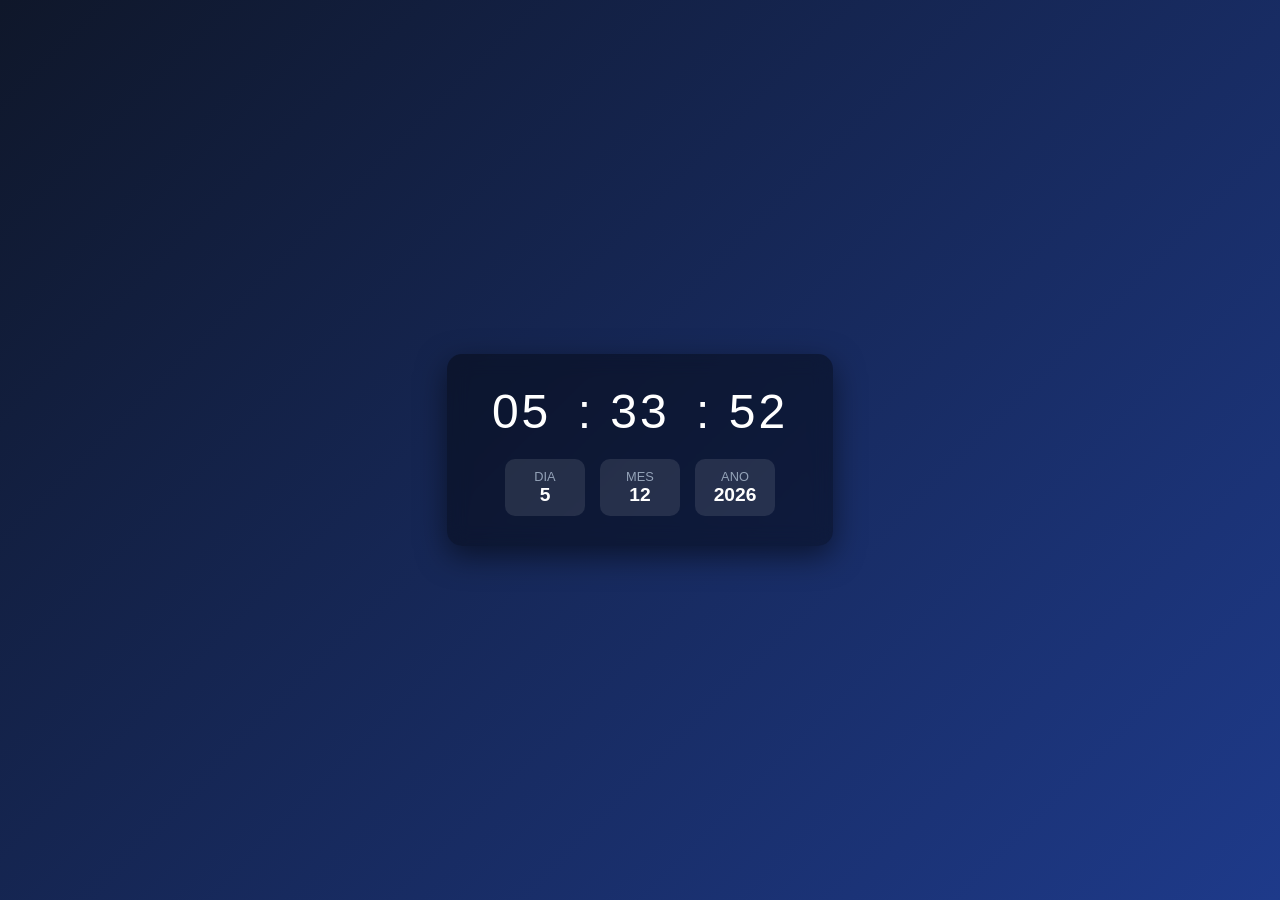
<file: relogio-secundario/index.html>
<!DOCTYPE html>
<html lang="en">
<head>
    <meta charset="UTF-8">
    <meta name="viewport" content="width=device-width, initial-scale=1.0">
    <link rel="stylesheet" href="relogio.css">
    <title>Document</title>
</head>
<body>
 

<main  id="caixa-relogio">
    <div id="horas-maior">
        <span  id="horas">00</span>
        <span id="minutos">00</span>
        <span id="segundos">00</span>
    </div>
    <div id="hora-menor">
<div id="caixa-dia"
class="caixa-menor">
    <span class="tempo">DIA</span>
    <span id="dia">00</span>
</div>
<div id="caixa-mes"
class="caixa-menor">
    <span class="tempo">MES</span>
    <span id="mes">00</span>
</div>
<div id="caixa-ano"
class="caixa-menor">
<span class="tempo">ANO</span>
<span id="ano">00</span>
</div>
    </div>
</main>

   </div> 
   <script src="relogio.js"></script>
</body>
</html>
</file>
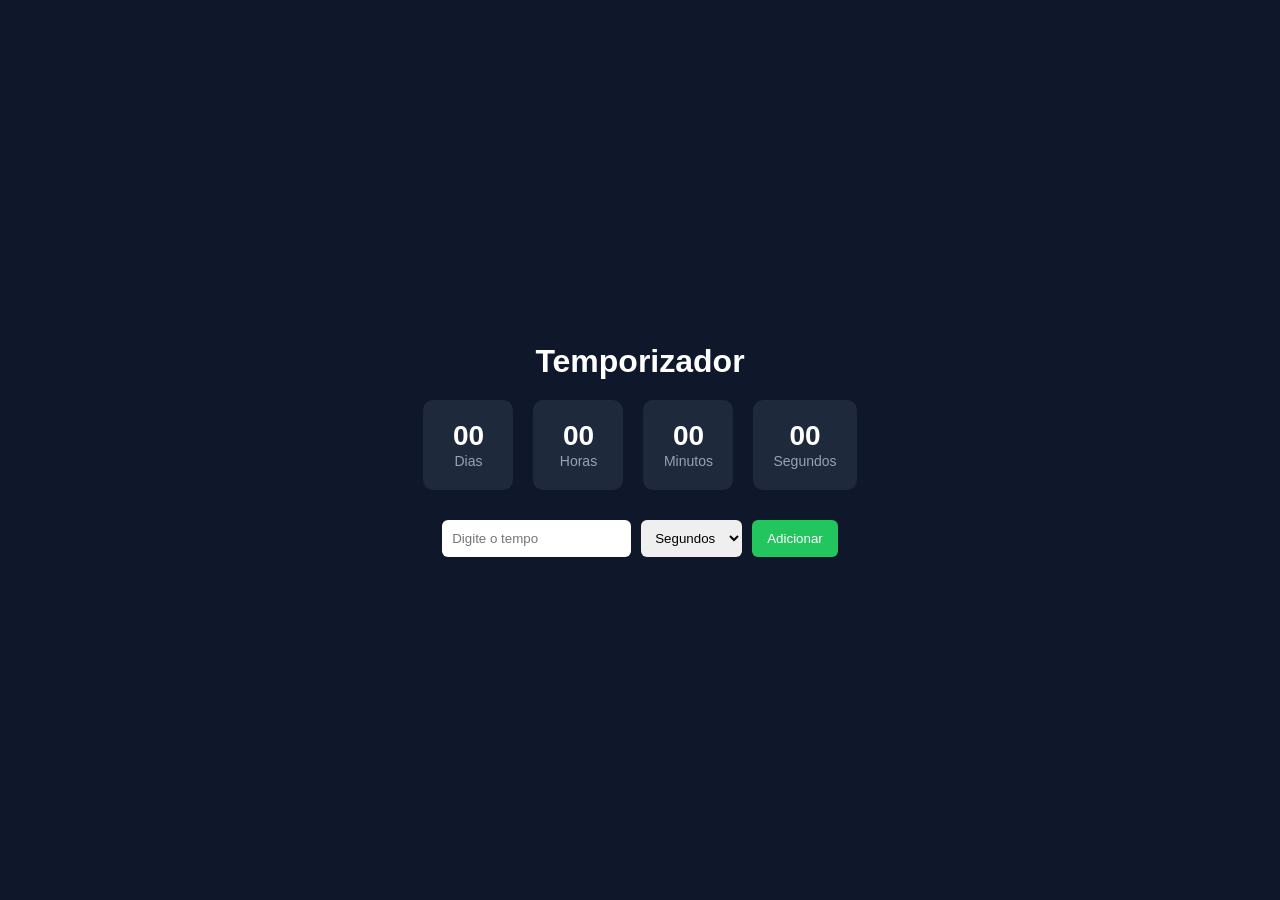
<file: temporizador/index.html>
<!DOCTYPE html>
<html lang="pt-BR">
<head>
    <meta charset="UTF-8">
    <meta name="viewport" content="width=device-width, initial-scale=1.0">
    <link rel="stylesheet" href="style.css">
    <title>Temporizador</title>
</head>
<body>

  <div class="container">
    <h1>Temporizador</h1>
<div id="tempo">
  <div id="dias" class="tempos">
    <span id="dias-numero">00</span>
    <span>Dias</span>
  </div>

  <div id="horas" class="tempos">
    <span id="horas-numero">00</span>
    <span>Horas</span>
  </div>

  <div id="minutos" class="tempos">
    <span id="minutos-numero">00</span>
    <span>Minutos</span>
  </div>

  <div id="segundos" class="tempos">
    <span id="segundos-numero">00</span>
    <span>Segundos</span>
  </div> 
</div>
      
    </div>

    <div class="controle">
      <input type="number" id="valor" placeholder="Digite o tempo">
      
      <select id="unidade">
        <option value="segundos">Segundos</option>
        <option value="minutos">Minutos</option>
        <option value="horas">Horas</option>
        <option value="dias">Dias</option>
      </select>

      <button id="adicionar">Adicionar</button>
    </div>
  </div>

  <script src="temporizando.js"></script>
</body>
</html>
</file>
<file: relogio-secundario/relogio.css>
/* RESET BÁSICO */

* {
  margin: 0;
  padding: 0;
  box-sizing: border-box;
  }

/* CORPO DA PÁGINA */
body {
height: 100vh;
display: flex;
align-items: center;
justify-content: center;
background: linear-gradient(135deg, #0f172a, #1e3a8a);
font-family: Arial, Helvetica, sans-serif;
color: white;
}

/* CAIXA PRINCIPAL */
#caixa-relogio {
background-color: rgba(0, 0, 0, 0.4);
padding: 30px 40px;
border-radius: 15px;
backdrop-filter: blur(10px);
box-shadow: 0 10px 30px rgba(0,0,0,0.5);
text-align: center;
}

/* RELÓGIO GRANDE */
#horas-maior {
font-size: 3rem;
letter-spacing: 3px;
margin-bottom: 20px;
}

/* ESPAÇAMENTO ENTRE HORAS, MINUTOS E SEGUNDOS */
#horas-maior span {
margin: 0 5px;
}

/* PARTE DE BAIXO */
#hora-menor {
display: flex;
gap: 15px;
justify-content: center;
}

/* CAIXAS MENORES */
.caixa-menor {
background-color: rgba(255, 255, 255, 0.1);
padding: 10px 15px;
border-radius: 10px;
width: 80px;
}

/* TEXTO (DIA, MES, ANO) */
.tempo {
font-size: 0.8rem;
color: #94a3b8;
display: block;
}

/* NÚMEROS MENORES */
.caixa-menor span:last-child {
font-size: 1.2rem;
font-weight: bold;
}

/* EFEITO HOVER */
.caixa-menor:hover {
background-color: #3b82f6;
transform: translateY(-3px);
transition: 0.3s;
}
</file>
<file: temporizador/style.css>
* {
  margin: 0;
  padding: 0;
  box-sizing: border-box;
  font-family: Arial, sans-serif;
}

body {
  background: #0f172a; /* fundo escuro */
  color: #fff;
  height: 100vh;
  display: flex;
  justify-content: center;
  align-items: center;
  flex-direction: column;
}

.container {
  text-align: center;
}

h1 {
  margin-bottom: 20px;
}

#tempo {
  display: flex;
  gap: 20px;
  justify-content: center;
  margin-bottom: 30px;
}

.tempos {
  background: #1e293b;
  padding: 20px;
  border-radius: 10px;
  min-width:90px;
  width: auto;
}

.tempos span:first-child {
  display: block;
  font-size: 28px;
  font-weight: bold;
}

.tempos span:last-child {
  font-size: 14px;
  color: #94a3b8;
}

.controle {
  display: flex;
  gap: 10px;
  justify-content: center;
}

@keyframes tremer {
  0% { transform: translateX(0); }
  25% { transform: translateX(-5px); }
  50% { transform: translateX(5px); }
  75% { transform: translateX(-5px); }
  100% { transform: translateX(0); }
}

.treme {
  animation: tremer 0.3s;
}

input, select {
  padding: 10px;
  border: none;
  border-radius: 6px;
  outline: none;
}

.erro {
  color: red;
  border: 1px solid red;
}

.erro::placeholder {
  color: red;
}

button {
  padding: 10px 15px;
  border: none;
  border-radius: 6px;
  background: #22c55e;
  color: #fff;
  cursor: pointer;
  transition: 0.2s;
}

button:hover {
  background: #16a34a;
}
</file>
